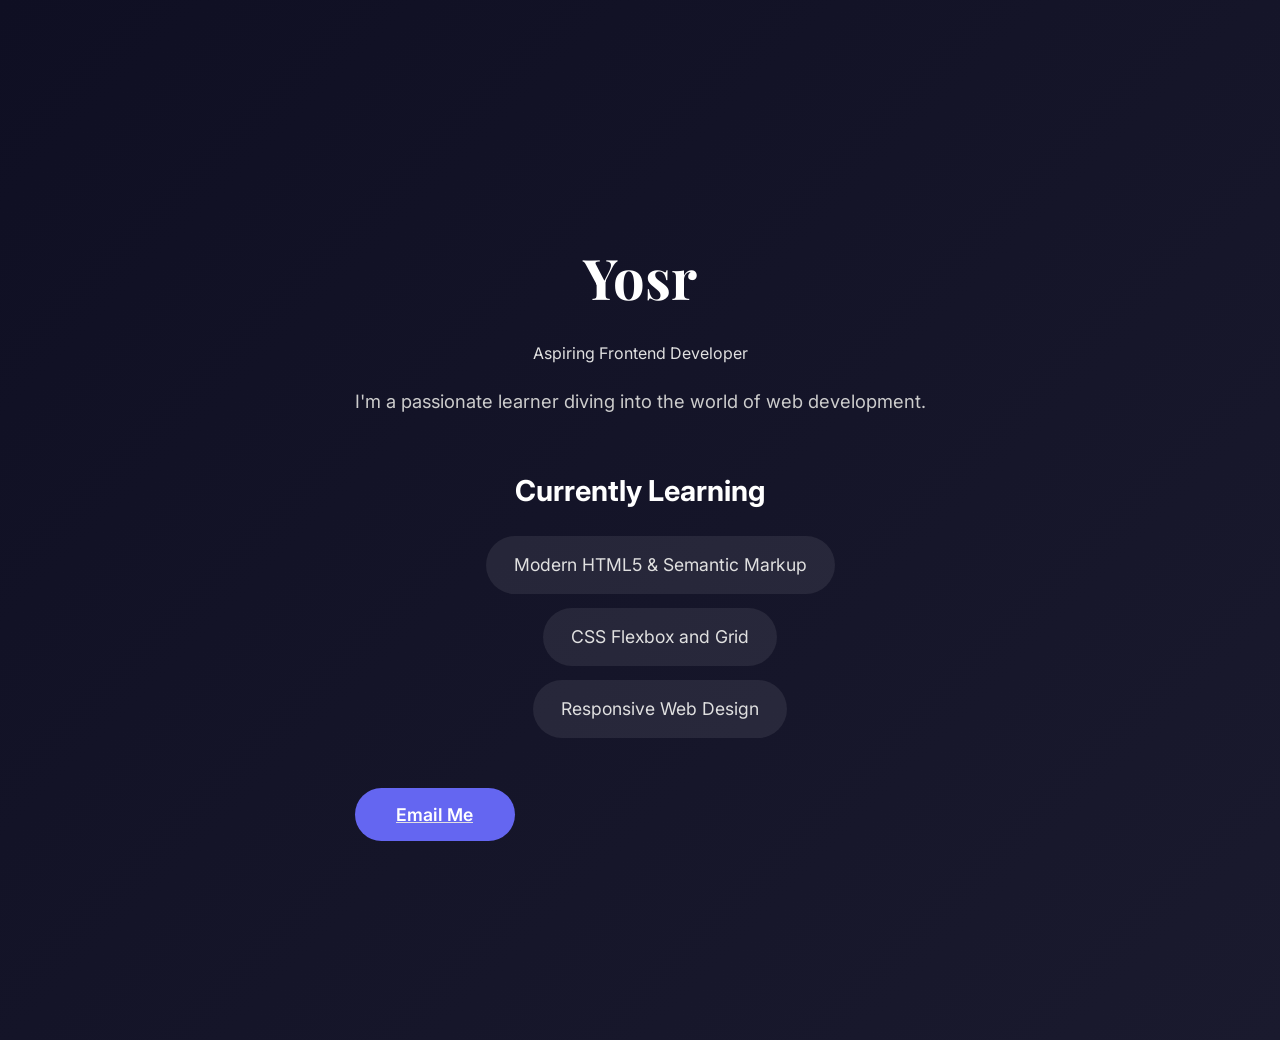
<file: index.html>
<!DOCTYPE html>
<html lang="en">
<head>
    <meta charset="UTF-8">
    <meta name="viewport" content="width=device-width, initial-scale=1.0">
    <title>YOSR | Frontend Learner</title>
    
    <link href="https://fonts.googleapis.com/css2?family=Inter:wght@400;500;600&family=Playfair+Display:wght@600&display=swap" rel="stylesheet">
    <link rel="stylesheet" href="style.css">
</head>

<body>
    <div class="container">
        <header>
            <h1>Yosr</h1>
            <p>Aspiring Frontend Developer</p>
        </header>

        <section class="bio">
            <p>I'm a passionate learner diving into the world of web development.</p>
        </section>

        <section class="learning">
            <h2>Currently Learning</h2>
            <ul>
                <li>Modern HTML5 & Semantic Markup</li>
                <li>CSS Flexbox and Grid</li>
                <li>Responsive Web Design</li>
            </ul>
        </section>

        <a href="mailto:yosserayari021@gmail.com">
            <button class="contact-btn">Email Me</button>
        </a>
    </div>
</body>
</html>
</file>
<file: style.css>
<<<<<<< HEAD
:root {
    --superhero: 'Bangers', cursive;
    --fantasy: 'MedievalSharp', cursive;
    --space: 'Orbitron', sans-serif;
    --military: 'Black Ops One', cursive;
    --romantic: 'La Belle Aurore', cursive;
    --scary: 'Creepster', cursive;
    --cowboy: 'Rye', cursive;
    --regular: sans-serif;
    --fantasy: 'MedievalSharp', cursive;
    --font: var(--regular);
    --sharp: 0;
    --soft: 10px;
    --round: 100px;
    
    --image: var(--soft);
    
    --background: #f5f5f5;
    --text: #222222;
    
    --light: var(--background);
    --dark: var(--text);
}


body, html {
    margin: 0;
    padding: 10px;
    background: var(--background);
    color: var(--text);
    font-family: var(--font);
}

img {
    width: 30%;
    border-radius: calc(var(--image) * 2);
    border: 4px solid var(--text);
}

a {
    color: var(--text);
}

input {
    display: block;
    margin: 20px 0 0;
    width: 160px;
    box-sizing: border-box;
    padding: 4px 8px;
    border-width: 1px; 
    border-style: solid;
    border-color:  var(--text);
    color: var(--text);
    background: none;
    border-radius: var(--image);
    font-family: var(--font);
}

::placeholder {
    color: var(--text);
}

button {
    border-radius: var(--image);
    padding: 5px 10px;
    border: none;
    background: var(--text);
    color: var(--background);
    font-weight: bold;
    box-sizing: border-box;
    display: block;
    margin: 8px 0;
    cursor: pointer;
    font-family: var(--font);
    width: 160px;
}
=======
* {
    margin: 0;
    padding: 0;
    box-sizing: border-box;
}

body {
    font-family: 'Inter', system-ui, sans-serif;
    background: linear-gradient(135deg, #0f0f23, #1a1a2e);
    color: #e0e0e0;
    line-height: 1.7;
    padding: 60px 20px;
    min-height: 100vh;
    display: flex;
    align-items: center;
}

.container {
    max-width: 620px;
    margin: 0 auto;
    text-align: center;
}

h1 {
    font-family: 'Playfair Display', sans-serif;
    font-size: 3.5rem;
    margin-bottom: 8px;
    color: #ffffff;
}

.subtitle {
    font-size: 1.3rem;
    color: #a0a0ff;
    margin-bottom: 40px;
}

.bio {
    font-size: 1.15rem;
    margin-bottom: 50px;
    color: #cccccc;
}

.learning h2 {
    font-size: 1.8rem;
    margin-bottom: 20px;
    color: #ffffff;
}

.learning ul {
    list-style: none;
    display: flex;
    flex-direction: column;
    gap: 14px;
    align-items: center;
}

.learning li {
    font-size: 1.1rem;
    background: rgba(255,255,255,0.08);
    padding: 14px 28px;
    border-radius: 50px;
    width: fit-content;
    transition: all 0.3s ease;
}

.learning li:hover {
    background: rgba(160, 160, 255, 0.2);
    transform: translateY(-3px);
}

.contact-btn {
    margin-top: 50px;
    padding: 16px 40px;
    font-size: 1.1rem;
    font-weight: 600;
    background: #6466f1;
    color: white;
    border: none;
    border-radius: 50px;
    cursor: pointer;
    transition: all 0.3s ease;
}

.contact-btn:hover {
    background: #8184ff;
    transform: scale(1.05);
}

/* Responsive */
@media (max-width: 600px) {
    h1 {
        font-size: 2.8rem;
    }
}
>>>>>>> 325556201b100698cdaa05d8305d1984fb808ded
</file>
